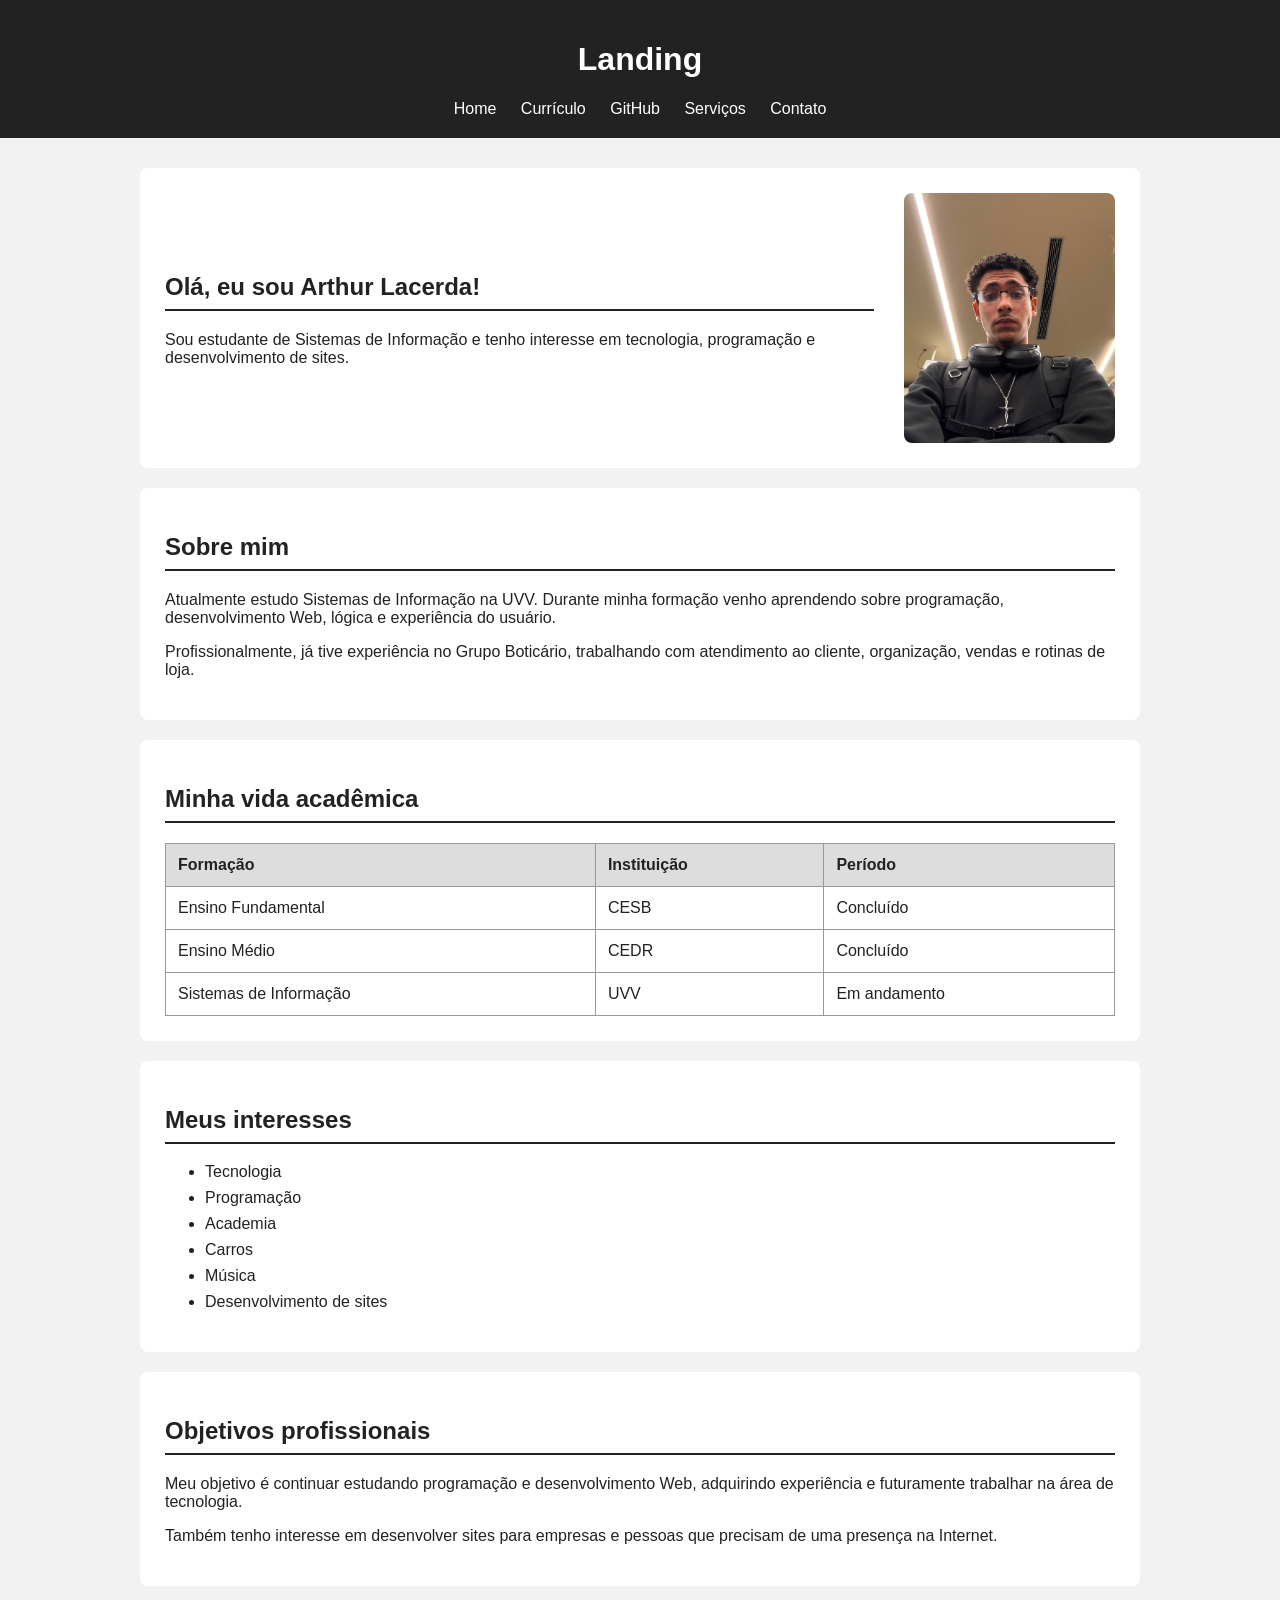
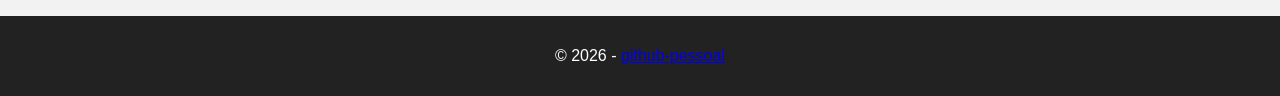
<file: index.html>
<!DOCTYPE html>
<html lang="pt-br">

<head>
    <meta charset="UTF-8">
    <meta name="viewport" content="width=device-width, initial-scale=1.0">

    <title>Minha Landing Page</title>

    <link rel="stylesheet" href="style.css">
</head>

<body>

    <header>

        <h1>Landing</h1>

        <nav>
            <a href="index.html">Home</a>
            <a href="curriculo.html">Currículo</a>
            <a href="github.html">GitHub</a>
            <a href="servicos.html">Serviços</a>
            <a href="contato.html">Contato</a>
        </nav>

    </header>

    <main>

        <section class="inicio">

            <div>
                <h2>Olá, eu sou Arthur Lacerda!</h2>

                <p>
                    Sou estudante de Sistemas de Informação e tenho interesse
                    em tecnologia, programação e desenvolvimento de sites.
                </p>
            </div>

            <img src="mhfoto.jpeg" alt="Minha foto">

        </section>


        <section>

            <h2>Sobre mim</h2>

            <p>
                Atualmente estudo Sistemas de Informação na UVV.
                Durante minha formação venho aprendendo sobre programação,
                desenvolvimento Web, lógica e experiência do usuário.
            </p>

            <p>
                Profissionalmente, já tive experiência no Grupo Boticário,
                trabalhando com atendimento ao cliente, organização,
                vendas e rotinas de loja.
            </p>

        </section>


        <section>

            <h2>Minha vida acadêmica</h2>

            <table>

                <tr>
                    <th>Formação</th>
                    <th>Instituição</th>
                    <th>Período</th>
                </tr>

                <tr>
                    <td>Ensino Fundamental</td>
                    <td>CESB</td>
                    <td>Concluído</td>
                </tr>

                <tr>
                    <td>Ensino Médio</td>
                    <td>CEDR</td>
                    <td>Concluído</td>
                </tr>

                <tr>
                    <td>Sistemas de Informação</td>
                    <td>UVV</td>
                    <td>Em andamento</td>
                </tr>

            </table>

        </section>


        <section>

            <h2>Meus interesses</h2>

            <ul>
                <li>Tecnologia</li>
                <li>Programação</li>
                <li>Academia</li>
                <li>Carros</li>
                <li>Música</li>
                <li>Desenvolvimento de sites</li>
            </ul>

        </section>


        <section>

            <h2>Objetivos profissionais</h2>

            <p>
                Meu objetivo é continuar estudando programação e desenvolvimento
                Web, adquirindo experiência e futuramente trabalhar na área de tecnologia.
            </p>

            <p>
                Também tenho interesse em desenvolver sites para empresas
                e pessoas que precisam de uma presença na Internet.
            </p>

        </section>

    </main>


    <footer>

        <p>
            © 2026 -
            <a href="https://github.com/Arthurlacerd" target="_blank">
                github-pessoal
            </a>
        </p>

    </footer>

</body>

</html>
</file>
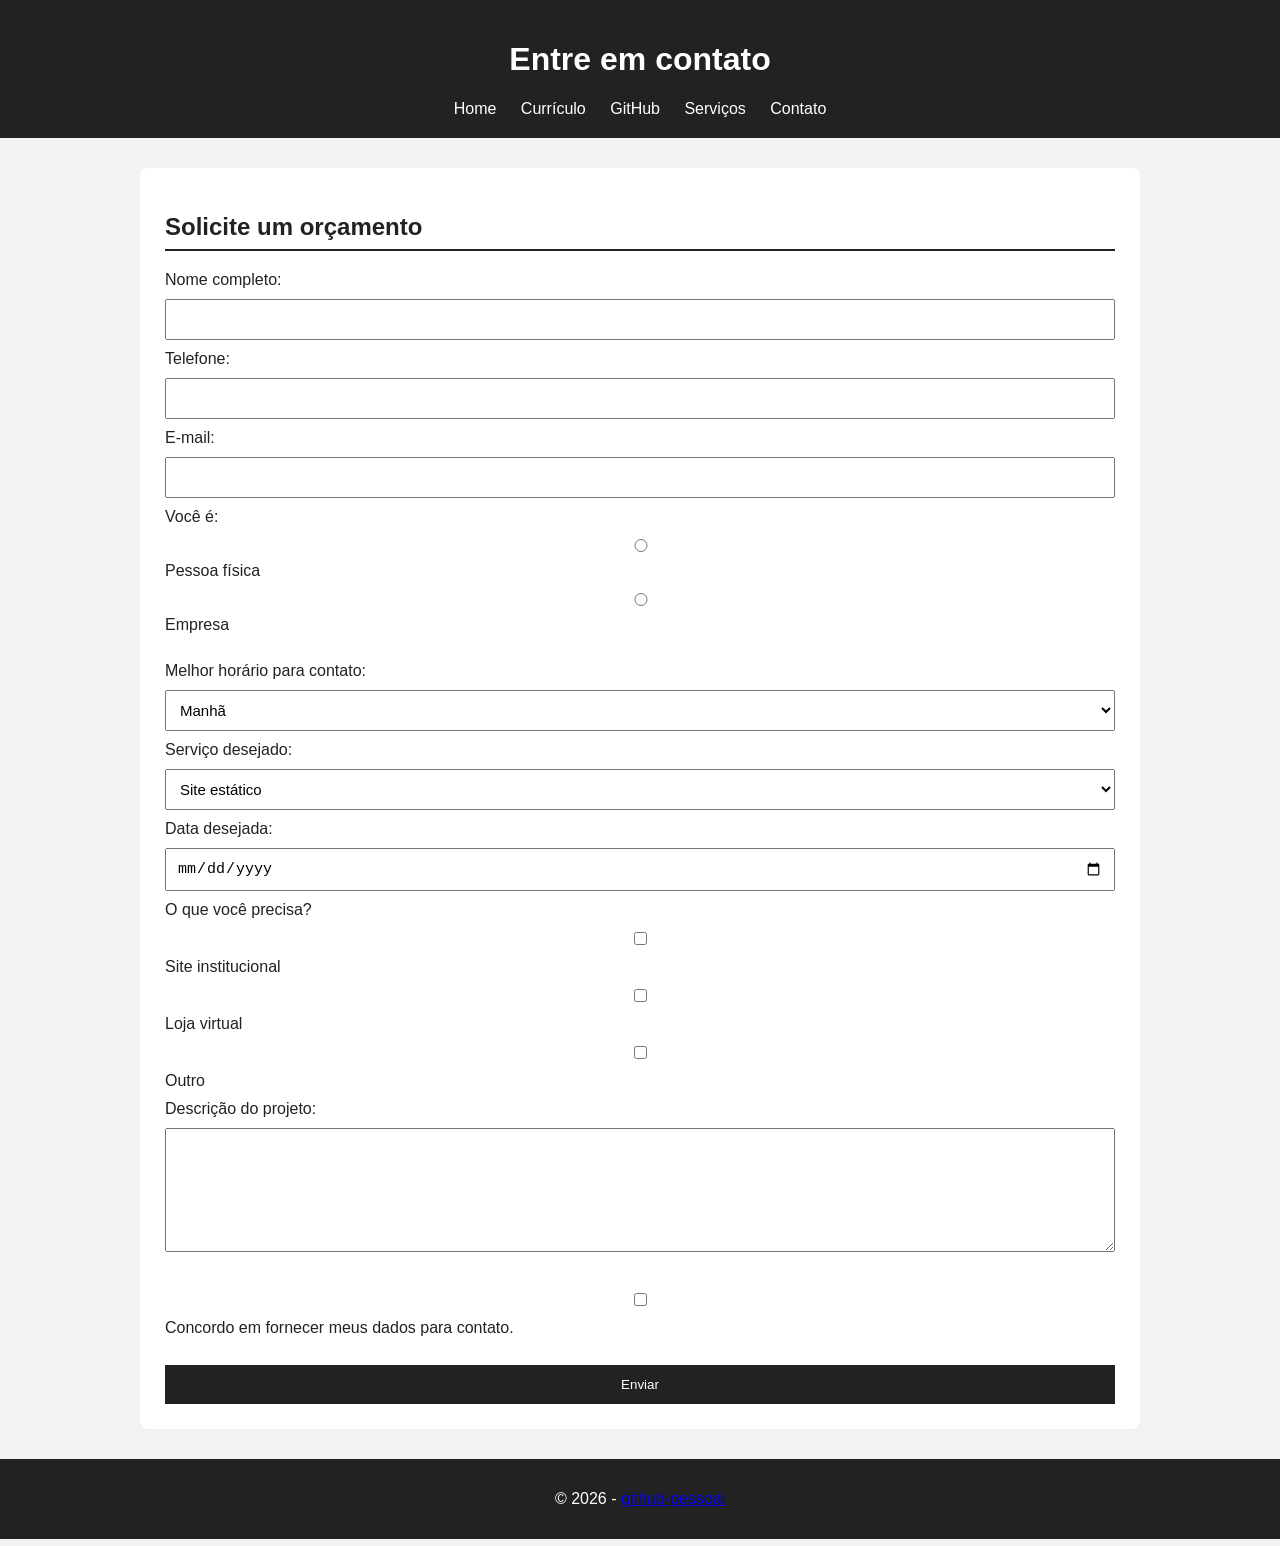
<file: contato.html>
<!DOCTYPE html>
<html lang="pt-br">
<head>
    <meta charset="UTF-8">
    <meta name="viewport" content="width=device-width, initial-scale=1.0">
    <title>Contato</title>
    <link rel="stylesheet" href="style.css">
</head>

<body>

<header>
    <h1>Entre em contato</h1>

    <nav>
        <a href="index.html">Home</a>
        <a href="curriculo.html">Currículo</a>
        <a href="github.html">GitHub</a>
        <a href="servicos.html">Serviços</a>
        <a href="contato.html">Contato</a>
    </nav>
</header>

<main>

    <section>

        <h2>Solicite um orçamento</h2>

        <form>

            <label for="nome">Nome completo:</label>
            <input type="text" id="nome" name="nome" required>

            <label for="telefone">Telefone:</label>
            <input type="tel" id="telefone" name="telefone" required>

            <label for="email">E-mail:</label>
            <input type="email" id="email" name="email" required>

            <label>Você é:</label>

            <input type="radio" name="tipo" value="pessoa">
            Pessoa física

            <input type="radio" name="tipo" value="empresa">
            Empresa

            <br><br>

            <label for="horario">Melhor horário para contato:</label>

            <select id="horario" name="horario">
                <option value="manha">Manhã</option>
                <option value="tarde">Tarde</option>
                <option value="noite">Noite</option>
            </select>

            <label for="servico">Serviço desejado:</label>

            <select id="servico" name="servico">
                <option value="estatico">Site estático</option>
                <option value="dinamico">Site dinâmico</option>
                <option value="avancado">Projeto avançado</option>
            </select>

            <label for="data">Data desejada:</label>
            <input type="date" id="data" name="data">

            <label>O que você precisa?</label>

            <input type="checkbox" name="necessidade" value="site">
            Site institucional

            <input type="checkbox" name="necessidade" value="loja">
            Loja virtual

            <input type="checkbox" name="necessidade" value="outro">
            Outro

            <label for="descricao">Descrição do projeto:</label>

            <textarea id="descricao" name="descricao" rows="6"></textarea>

            <br>

            <input type="checkbox" required>
            Concordo em fornecer meus dados para contato.

            <br><br>

            <button type="submit">Enviar</button>

        </form>

    </section>

</main>

<footer>
    <p>
        © 2026 -
        <a href="https://github.com/Arthurlacerd" target="_blank">
            github-pessoal
        </a>
    </p>
</footer>

</body>
</html>
</file>
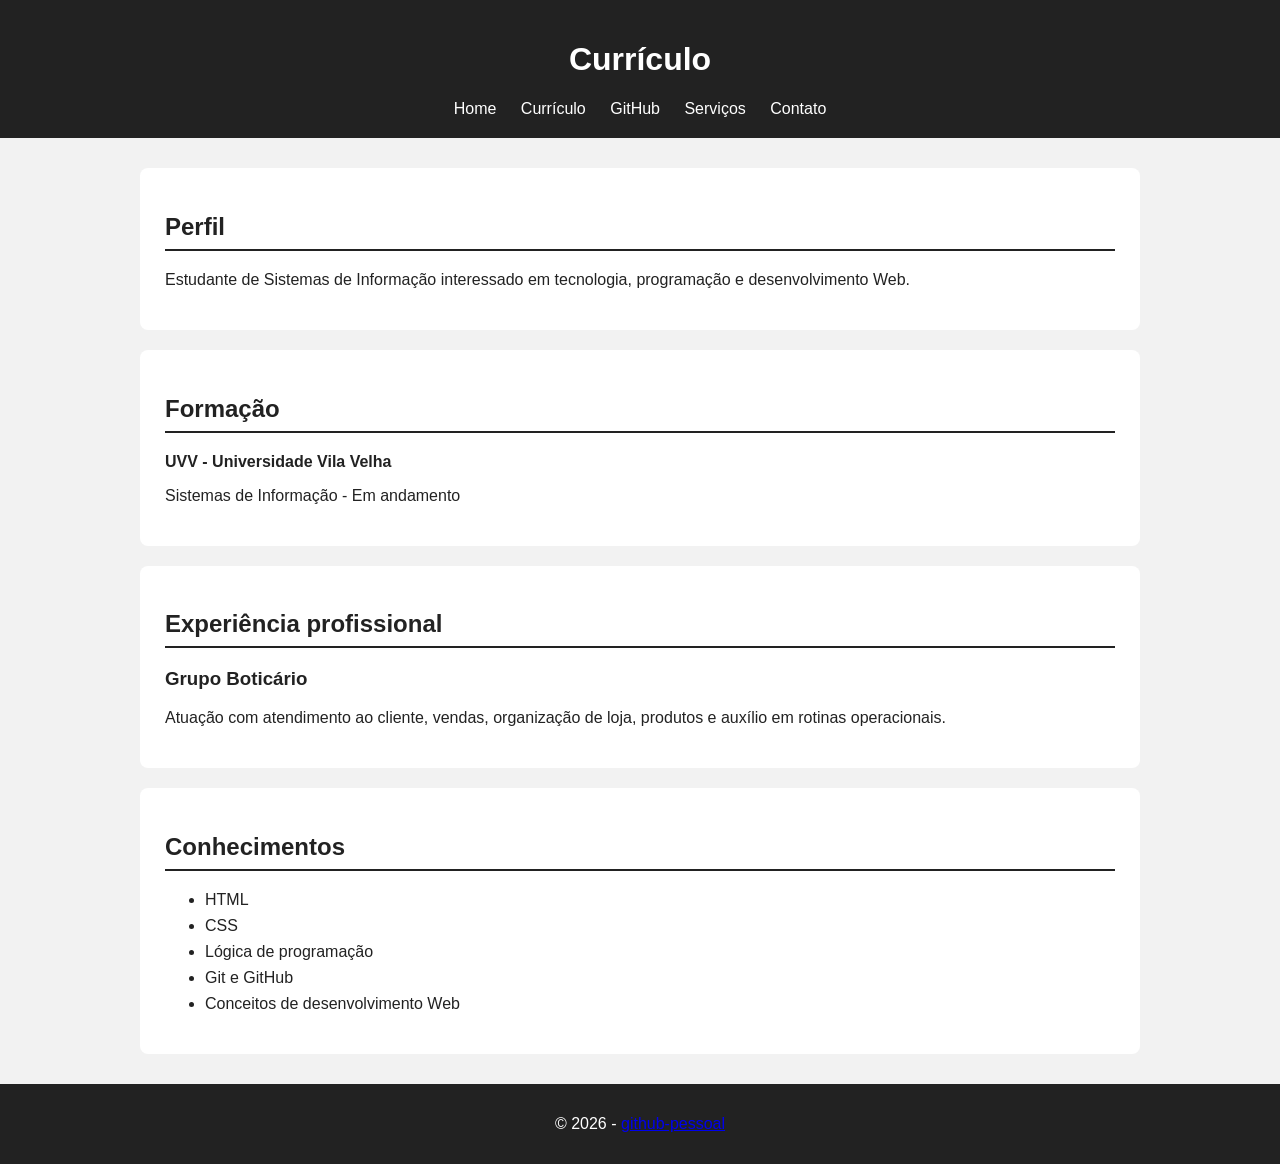
<file: curriculo.html>
<!DOCTYPE html>
<html lang="pt-br">
<head>
    <meta charset="UTF-8">
    <meta name="viewport" content="width=device-width, initial-scale=1.0">
    <title>Currículo</title>
    <link rel="stylesheet" href="style.css">
</head>

<body>

<header>
    <h1>Currículo</h1>

    <nav>
        <a href="index.html">Home</a>
        <a href="curriculo.html">Currículo</a>
        <a href="github.html">GitHub</a>
        <a href="servicos.html">Serviços</a>
        <a href="contato.html">Contato</a>
    </nav>
</header>

<main>

    <section>
        <h2>Perfil</h2>

        <p>
            Estudante de Sistemas de Informação interessado em tecnologia,
            programação e desenvolvimento Web.
        </p>
    </section>

    <section>
        <h2>Formação</h2>

        <p><strong>UVV - Universidade Vila Velha</strong></p>
        <p>Sistemas de Informação - Em andamento</p>
    </section>

    <section>
        <h2>Experiência profissional</h2>

        <h3>Grupo Boticário</h3>

        <p>
            Atuação com atendimento ao cliente, vendas, organização de loja,
            produtos e auxílio em rotinas operacionais.
        </p>
    </section>

    <section>
        <h2>Conhecimentos</h2>

        <ul>
            <li>HTML</li>
            <li>CSS</li>
            <li>Lógica de programação</li>
            <li>Git e GitHub</li>
            <li>Conceitos de desenvolvimento Web</li>
        </ul>
    </section>

</main>

<footer>
    <p>
        © 2026 -
        <a href="https://github.com/Arthurlacerd" target="_blank">
            github-pessoal
        </a>
    </p>
</footer>


</body>
</html>
</file>
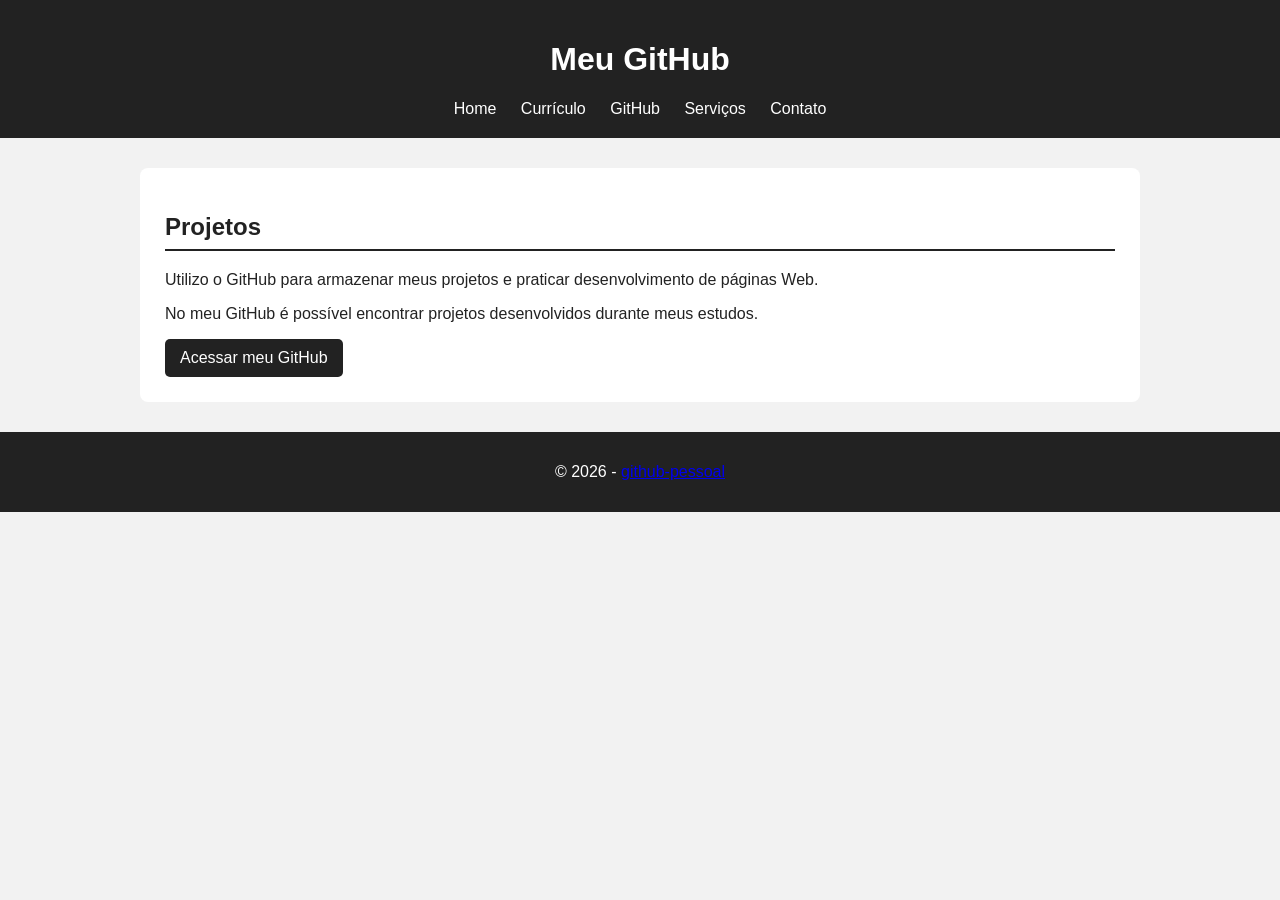
<file: github.html>
<!DOCTYPE html>
<html lang="pt-br">
<head>
    <meta charset="UTF-8">
    <meta name="viewport" content="width=device-width, initial-scale=1.0">
    <title>GitHub</title>
    <link rel="stylesheet" href="style.css">
</head>

<body>

<header>
    <h1>Meu GitHub</h1>

    <nav>
        <a href="index.html">Home</a>
        <a href="curriculo.html">Currículo</a>
        <a href="github.html">GitHub</a>
        <a href="servicos.html">Serviços</a>
        <a href="contato.html">Contato</a>
    </nav>
</header>

<main>

    <section>
        <h2>Projetos</h2>

        <p>
            Utilizo o GitHub para armazenar meus projetos e praticar
            desenvolvimento de páginas Web.
        </p>

        <p>
            No meu GitHub é possível encontrar projetos desenvolvidos
            durante meus estudos.
        </p>

        <a class="botao" href="https://github.com/" target="_blank">
            Acessar meu GitHub
        </a>
    </section>

</main>

<footer>
    <p>
        © 2026 -
        <a href="https://github.com/Arthurlacerd" target="_blank">
            github-pessoal
        </a>
    </p>
</footer>

</body>
</html>
</file>
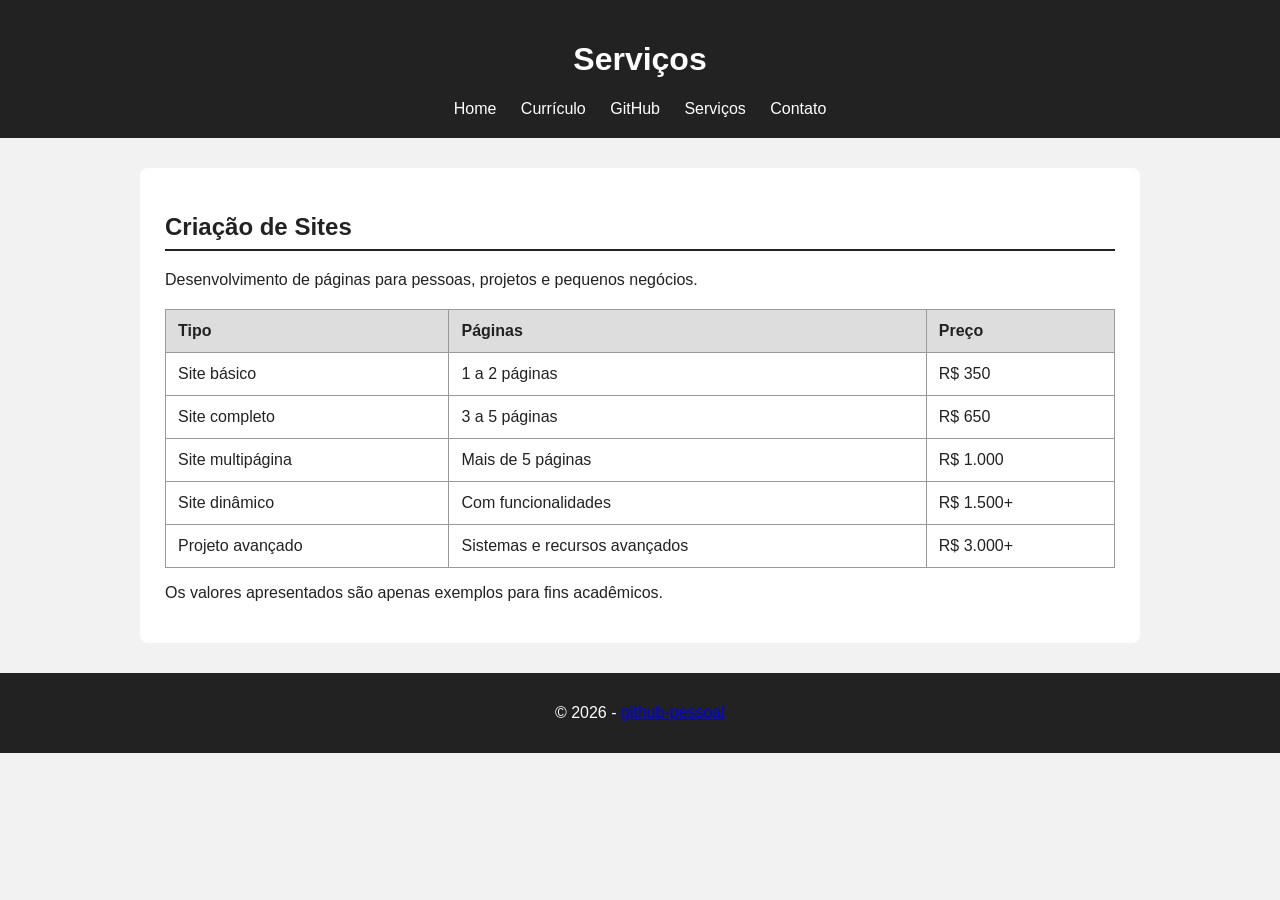
<file: servicos.html>
<!DOCTYPE html>
<html lang="pt-br">
<head>
    <meta charset="UTF-8">
    <meta name="viewport" content="width=device-width, initial-scale=1.0">
    <title>Serviços</title>
    <link rel="stylesheet" href="style.css">
</head>

<body>

<header>
    <h1>Serviços</h1>

    <nav>
        <a href="index.html">Home</a>
        <a href="curriculo.html">Currículo</a>
        <a href="github.html">GitHub</a>
        <a href="servicos.html">Serviços</a>
        <a href="contato.html">Contato</a>
    </nav>
</header>

<main>

    <section>
        <h2>Criação de Sites</h2>

        <p>
            Desenvolvimento de páginas para pessoas, projetos e pequenos
            negócios.
        </p>

        <table>
            <tr>
                <th>Tipo</th>
                <th>Páginas</th>
                <th>Preço</th>
            </tr>

            <tr>
                <td>Site básico</td>
                <td>1 a 2 páginas</td>
                <td>R$ 350</td>
            </tr>

            <tr>
                <td>Site completo</td>
                <td>3 a 5 páginas</td>
                <td>R$ 650</td>
            </tr>

            <tr>
                <td>Site multipágina</td>
                <td>Mais de 5 páginas</td>
                <td>R$ 1.000</td>
            </tr>

            <tr>
                <td>Site dinâmico</td>
                <td>Com funcionalidades</td>
                <td>R$ 1.500+</td>
            </tr>

            <tr>
                <td>Projeto avançado</td>
                <td>Sistemas e recursos avançados</td>
                <td>R$ 3.000+</td>
            </tr>
        </table>

        <p>
            Os valores apresentados são apenas exemplos para fins acadêmicos.
        </p>
    </section>

</main>

<footer>
    <p>
        © 2026 -
        <a href="https://github.com/Arthurlacerd" target="_blank">
            github-pessoal
        </a>
    </p>
</footer>

</body>
</html>
</file>
<file: style.css>
body {
    font-family: Arial, sans-serif;
    margin: 0;
    background-color: #f2f2f2;
    color: #222;
}

header {
    background-color: #222;
    color: white;
    padding: 20px;
    text-align: center;
}

nav {
    margin-top: 15px;
}

nav a {
    color: white;
    text-decoration: none;
    margin: 0 10px;
}

nav a:hover {
    text-decoration: underline;
}

main {
    width: 90%;
    max-width: 1000px;
    margin: 30px auto;
}

section {
    background-color: white;
    padding: 25px;
    margin-bottom: 20px;
    border-radius: 8px;
}

h2 {
    border-bottom: 2px solid #222;
    padding-bottom: 8px;
}

/* Foto da página inicial */

.inicio {
    display: flex;
    align-items: center;
    gap: 30px;
}

.inicio img {
    width: 250px;
    height: 250px;
    object-fit: cover;
    margin: 0;
    border-radius: 8px;
}

/* Tabelas */

table {
    width: 100%;
    border-collapse: collapse;
    margin-top: 20px;
}

th,
td {
    border: 1px solid #999;
    padding: 12px;
    text-align: left;
}

th {
    background-color: #ddd;
}

/* Listas */

li {
    margin-bottom: 8px;
}

/* Botão */

.botao {
    display: inline-block;
    background-color: #222;
    color: white;
    padding: 10px 15px;
    text-decoration: none;
    border-radius: 5px;
}

.botao:hover {
    background-color: #444;
}

/* Formulário */

form {
    display: flex;
    flex-direction: column;
    gap: 10px;
}

input,
select,
textarea {
    padding: 10px;
    font-size: 15px;
}

button {
    padding: 12px;
    background-color: #222;
    color: white;
    border: none;
    cursor: pointer;
}

button:hover {
    background-color: #444;
}

/* Rodapé */

footer {
    text-align: center;
    background-color: #222;
    color: white;
    padding: 15px;
}

/* Celular */

@media (max-width: 600px) {

    nav a {
        display: block;
        margin: 10px;
    }

    main {
        width: 95%;
    }

    table {
        font-size: 14px;
    }

    .inicio {
        flex-direction: column;
        text-align: center;
    }

    .inicio img {
        width: 200px;
        height: 200px;
    }
}
</file>
